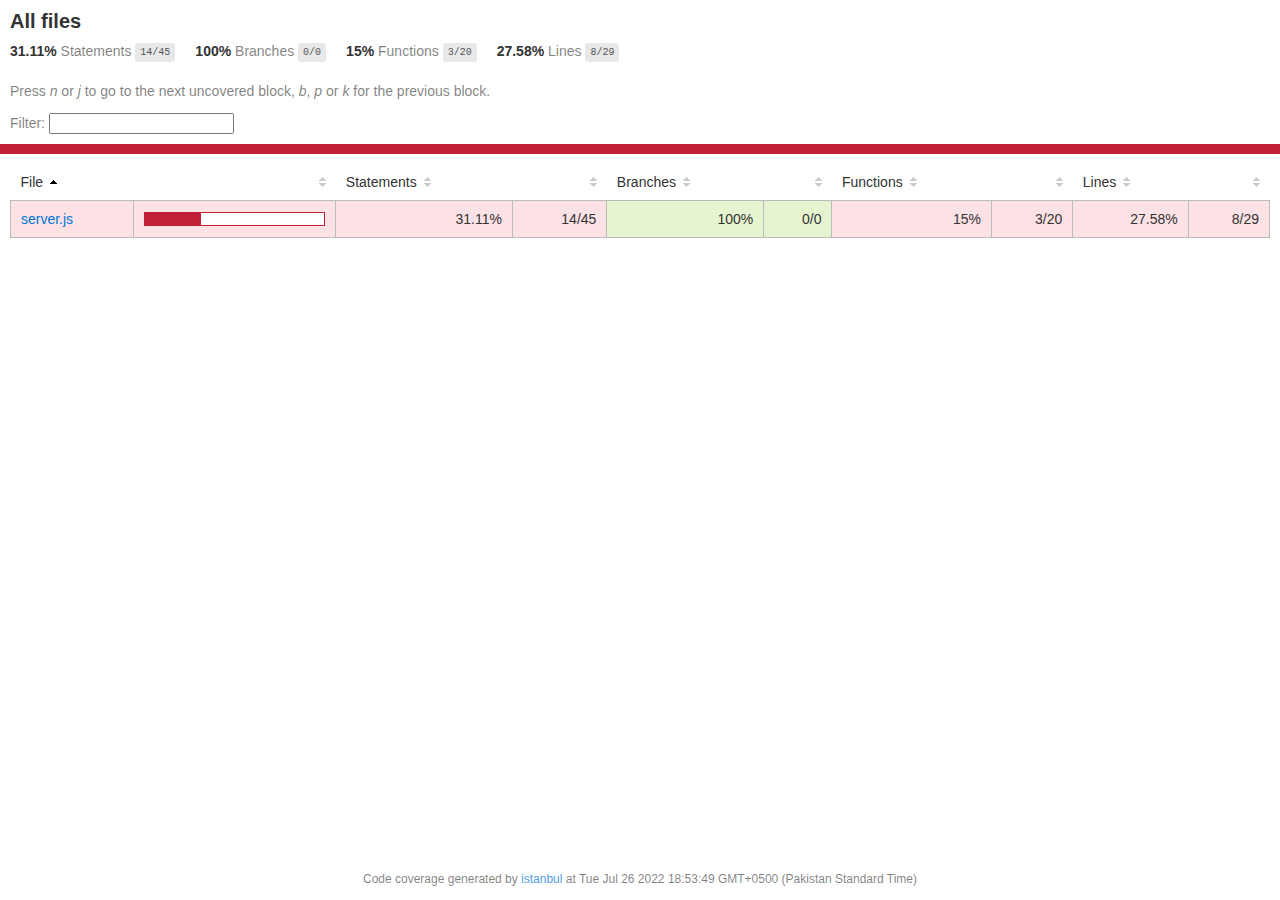
<file: coverage/index.html>
<!doctype html>
<html lang="en">

<head>
    <title>Code coverage report for All files</title>
    <meta charset="utf-8" />
    <link rel="stylesheet" href="prettify.css" />
    <link rel="stylesheet" href="base.css" />
    <link rel="shortcut icon" type="image/x-icon" href="favicon.png" />
    <meta name="viewport" content="width=device-width, initial-scale=1" />
    <style type='text/css'>
        .coverage-summary .sorter {
            background-image: url(sort-arrow-sprite.png);
        }
    </style>
</head>
    
<body>
<div class='wrapper'>
    <div class='pad1'>
        <h1>All files</h1>
        <div class='clearfix'>
            
            <div class='fl pad1y space-right2'>
                <span class="strong">31.11% </span>
                <span class="quiet">Statements</span>
                <span class='fraction'>14/45</span>
            </div>
        
            
            <div class='fl pad1y space-right2'>
                <span class="strong">100% </span>
                <span class="quiet">Branches</span>
                <span class='fraction'>0/0</span>
            </div>
        
            
            <div class='fl pad1y space-right2'>
                <span class="strong">15% </span>
                <span class="quiet">Functions</span>
                <span class='fraction'>3/20</span>
            </div>
        
            
            <div class='fl pad1y space-right2'>
                <span class="strong">27.58% </span>
                <span class="quiet">Lines</span>
                <span class='fraction'>8/29</span>
            </div>
        
            
        </div>
        <p class="quiet">
            Press <em>n</em> or <em>j</em> to go to the next uncovered block, <em>b</em>, <em>p</em> or <em>k</em> for the previous block.
        </p>
        <template id="filterTemplate">
            <div class="quiet">
                Filter:
                <input oninput="onInput()" type="search" id="fileSearch">
            </div>
        </template>
    </div>
    <div class='status-line low'></div>
    <div class="pad1">
<table class="coverage-summary">
<thead>
<tr>
   <th data-col="file" data-fmt="html" data-html="true" class="file">File</th>
   <th data-col="pic" data-type="number" data-fmt="html" data-html="true" class="pic"></th>
   <th data-col="statements" data-type="number" data-fmt="pct" class="pct">Statements</th>
   <th data-col="statements_raw" data-type="number" data-fmt="html" class="abs"></th>
   <th data-col="branches" data-type="number" data-fmt="pct" class="pct">Branches</th>
   <th data-col="branches_raw" data-type="number" data-fmt="html" class="abs"></th>
   <th data-col="functions" data-type="number" data-fmt="pct" class="pct">Functions</th>
   <th data-col="functions_raw" data-type="number" data-fmt="html" class="abs"></th>
   <th data-col="lines" data-type="number" data-fmt="pct" class="pct">Lines</th>
   <th data-col="lines_raw" data-type="number" data-fmt="html" class="abs"></th>
</tr>
</thead>
<tbody><tr>
	<td class="file low" data-value="server.js"><a href="server.js.html">server.js</a></td>
	<td data-value="31.11" class="pic low">
	<div class="chart"><div class="cover-fill" style="width: 31%"></div><div class="cover-empty" style="width: 69%"></div></div>
	</td>
	<td data-value="31.11" class="pct low">31.11%</td>
	<td data-value="45" class="abs low">14/45</td>
	<td data-value="100" class="pct high">100%</td>
	<td data-value="0" class="abs high">0/0</td>
	<td data-value="15" class="pct low">15%</td>
	<td data-value="20" class="abs low">3/20</td>
	<td data-value="27.58" class="pct low">27.58%</td>
	<td data-value="29" class="abs low">8/29</td>
	</tr>

</tbody>
</table>
</div>
                <div class='push'></div><!-- for sticky footer -->
            </div><!-- /wrapper -->
            <div class='footer quiet pad2 space-top1 center small'>
                Code coverage generated by
                <a href="https://istanbul.js.org/" target="_blank" rel="noopener noreferrer">istanbul</a>
                at Tue Jul 26 2022 18:53:49 GMT+0500 (Pakistan Standard Time)
            </div>
        <script src="prettify.js"></script>
        <script>
            window.onload = function () {
                prettyPrint();
            };
        </script>
        <script src="sorter.js"></script>
        <script src="block-navigation.js"></script>
    </body>
</html>
</file>
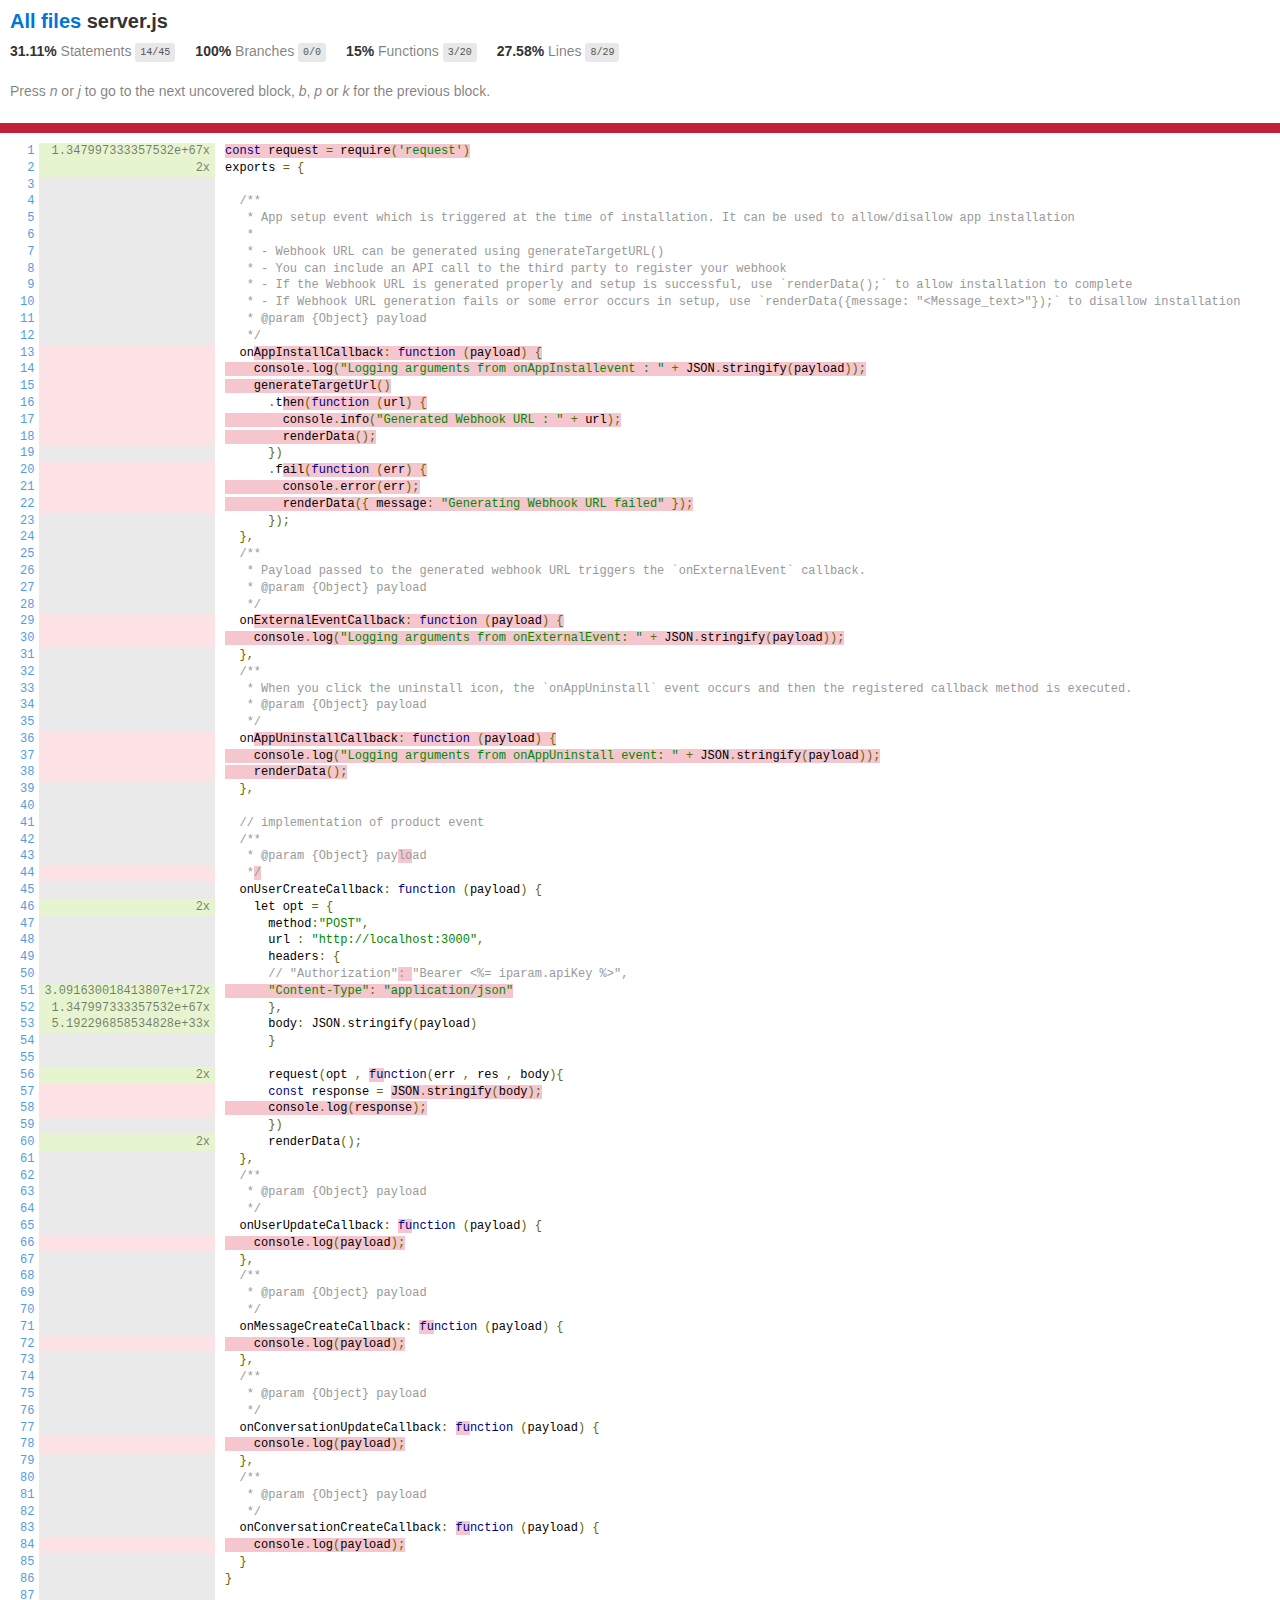
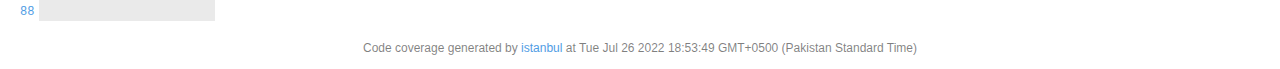
<file: coverage/server.js.html>
<!doctype html>
<html lang="en">

<head>
    <title>Code coverage report for server.js</title>
    <meta charset="utf-8" />
    <link rel="stylesheet" href="prettify.css" />
    <link rel="stylesheet" href="base.css" />
    <link rel="shortcut icon" type="image/x-icon" href="favicon.png" />
    <meta name="viewport" content="width=device-width, initial-scale=1" />
    <style type='text/css'>
        .coverage-summary .sorter {
            background-image: url(sort-arrow-sprite.png);
        }
    </style>
</head>
    
<body>
<div class='wrapper'>
    <div class='pad1'>
        <h1><a href="index.html">All files</a> server.js</h1>
        <div class='clearfix'>
            
            <div class='fl pad1y space-right2'>
                <span class="strong">31.11% </span>
                <span class="quiet">Statements</span>
                <span class='fraction'>14/45</span>
            </div>
        
            
            <div class='fl pad1y space-right2'>
                <span class="strong">100% </span>
                <span class="quiet">Branches</span>
                <span class='fraction'>0/0</span>
            </div>
        
            
            <div class='fl pad1y space-right2'>
                <span class="strong">15% </span>
                <span class="quiet">Functions</span>
                <span class='fraction'>3/20</span>
            </div>
        
            
            <div class='fl pad1y space-right2'>
                <span class="strong">27.58% </span>
                <span class="quiet">Lines</span>
                <span class='fraction'>8/29</span>
            </div>
        
            
        </div>
        <p class="quiet">
            Press <em>n</em> or <em>j</em> to go to the next uncovered block, <em>b</em>, <em>p</em> or <em>k</em> for the previous block.
        </p>
        <template id="filterTemplate">
            <div class="quiet">
                Filter:
                <input oninput="onInput()" type="search" id="fileSearch">
            </div>
        </template>
    </div>
    <div class='status-line low'></div>
    <pre><table class="coverage">
<tr><td class="line-count quiet"><a name='L1'></a><a href='#L1'>1</a>
<a name='L2'></a><a href='#L2'>2</a>
<a name='L3'></a><a href='#L3'>3</a>
<a name='L4'></a><a href='#L4'>4</a>
<a name='L5'></a><a href='#L5'>5</a>
<a name='L6'></a><a href='#L6'>6</a>
<a name='L7'></a><a href='#L7'>7</a>
<a name='L8'></a><a href='#L8'>8</a>
<a name='L9'></a><a href='#L9'>9</a>
<a name='L10'></a><a href='#L10'>10</a>
<a name='L11'></a><a href='#L11'>11</a>
<a name='L12'></a><a href='#L12'>12</a>
<a name='L13'></a><a href='#L13'>13</a>
<a name='L14'></a><a href='#L14'>14</a>
<a name='L15'></a><a href='#L15'>15</a>
<a name='L16'></a><a href='#L16'>16</a>
<a name='L17'></a><a href='#L17'>17</a>
<a name='L18'></a><a href='#L18'>18</a>
<a name='L19'></a><a href='#L19'>19</a>
<a name='L20'></a><a href='#L20'>20</a>
<a name='L21'></a><a href='#L21'>21</a>
<a name='L22'></a><a href='#L22'>22</a>
<a name='L23'></a><a href='#L23'>23</a>
<a name='L24'></a><a href='#L24'>24</a>
<a name='L25'></a><a href='#L25'>25</a>
<a name='L26'></a><a href='#L26'>26</a>
<a name='L27'></a><a href='#L27'>27</a>
<a name='L28'></a><a href='#L28'>28</a>
<a name='L29'></a><a href='#L29'>29</a>
<a name='L30'></a><a href='#L30'>30</a>
<a name='L31'></a><a href='#L31'>31</a>
<a name='L32'></a><a href='#L32'>32</a>
<a name='L33'></a><a href='#L33'>33</a>
<a name='L34'></a><a href='#L34'>34</a>
<a name='L35'></a><a href='#L35'>35</a>
<a name='L36'></a><a href='#L36'>36</a>
<a name='L37'></a><a href='#L37'>37</a>
<a name='L38'></a><a href='#L38'>38</a>
<a name='L39'></a><a href='#L39'>39</a>
<a name='L40'></a><a href='#L40'>40</a>
<a name='L41'></a><a href='#L41'>41</a>
<a name='L42'></a><a href='#L42'>42</a>
<a name='L43'></a><a href='#L43'>43</a>
<a name='L44'></a><a href='#L44'>44</a>
<a name='L45'></a><a href='#L45'>45</a>
<a name='L46'></a><a href='#L46'>46</a>
<a name='L47'></a><a href='#L47'>47</a>
<a name='L48'></a><a href='#L48'>48</a>
<a name='L49'></a><a href='#L49'>49</a>
<a name='L50'></a><a href='#L50'>50</a>
<a name='L51'></a><a href='#L51'>51</a>
<a name='L52'></a><a href='#L52'>52</a>
<a name='L53'></a><a href='#L53'>53</a>
<a name='L54'></a><a href='#L54'>54</a>
<a name='L55'></a><a href='#L55'>55</a>
<a name='L56'></a><a href='#L56'>56</a>
<a name='L57'></a><a href='#L57'>57</a>
<a name='L58'></a><a href='#L58'>58</a>
<a name='L59'></a><a href='#L59'>59</a>
<a name='L60'></a><a href='#L60'>60</a>
<a name='L61'></a><a href='#L61'>61</a>
<a name='L62'></a><a href='#L62'>62</a>
<a name='L63'></a><a href='#L63'>63</a>
<a name='L64'></a><a href='#L64'>64</a>
<a name='L65'></a><a href='#L65'>65</a>
<a name='L66'></a><a href='#L66'>66</a>
<a name='L67'></a><a href='#L67'>67</a>
<a name='L68'></a><a href='#L68'>68</a>
<a name='L69'></a><a href='#L69'>69</a>
<a name='L70'></a><a href='#L70'>70</a>
<a name='L71'></a><a href='#L71'>71</a>
<a name='L72'></a><a href='#L72'>72</a>
<a name='L73'></a><a href='#L73'>73</a>
<a name='L74'></a><a href='#L74'>74</a>
<a name='L75'></a><a href='#L75'>75</a>
<a name='L76'></a><a href='#L76'>76</a>
<a name='L77'></a><a href='#L77'>77</a>
<a name='L78'></a><a href='#L78'>78</a>
<a name='L79'></a><a href='#L79'>79</a>
<a name='L80'></a><a href='#L80'>80</a>
<a name='L81'></a><a href='#L81'>81</a>
<a name='L82'></a><a href='#L82'>82</a>
<a name='L83'></a><a href='#L83'>83</a>
<a name='L84'></a><a href='#L84'>84</a>
<a name='L85'></a><a href='#L85'>85</a>
<a name='L86'></a><a href='#L86'>86</a>
<a name='L87'></a><a href='#L87'>87</a>
<a name='L88'></a><a href='#L88'>88</a></td><td class="line-coverage quiet"><span class="cline-any cline-yes">1.347997333357532e+67x</span>
<span class="cline-any cline-yes">2x</span>
<span class="cline-any cline-neutral">&nbsp;</span>
<span class="cline-any cline-neutral">&nbsp;</span>
<span class="cline-any cline-neutral">&nbsp;</span>
<span class="cline-any cline-neutral">&nbsp;</span>
<span class="cline-any cline-neutral">&nbsp;</span>
<span class="cline-any cline-neutral">&nbsp;</span>
<span class="cline-any cline-neutral">&nbsp;</span>
<span class="cline-any cline-neutral">&nbsp;</span>
<span class="cline-any cline-neutral">&nbsp;</span>
<span class="cline-any cline-neutral">&nbsp;</span>
<span class="cline-any cline-no">&nbsp;</span>
<span class="cline-any cline-no">&nbsp;</span>
<span class="cline-any cline-no">&nbsp;</span>
<span class="cline-any cline-no">&nbsp;</span>
<span class="cline-any cline-no">&nbsp;</span>
<span class="cline-any cline-no">&nbsp;</span>
<span class="cline-any cline-neutral">&nbsp;</span>
<span class="cline-any cline-no">&nbsp;</span>
<span class="cline-any cline-no">&nbsp;</span>
<span class="cline-any cline-no">&nbsp;</span>
<span class="cline-any cline-neutral">&nbsp;</span>
<span class="cline-any cline-neutral">&nbsp;</span>
<span class="cline-any cline-neutral">&nbsp;</span>
<span class="cline-any cline-neutral">&nbsp;</span>
<span class="cline-any cline-neutral">&nbsp;</span>
<span class="cline-any cline-neutral">&nbsp;</span>
<span class="cline-any cline-no">&nbsp;</span>
<span class="cline-any cline-no">&nbsp;</span>
<span class="cline-any cline-neutral">&nbsp;</span>
<span class="cline-any cline-neutral">&nbsp;</span>
<span class="cline-any cline-neutral">&nbsp;</span>
<span class="cline-any cline-neutral">&nbsp;</span>
<span class="cline-any cline-neutral">&nbsp;</span>
<span class="cline-any cline-no">&nbsp;</span>
<span class="cline-any cline-no">&nbsp;</span>
<span class="cline-any cline-no">&nbsp;</span>
<span class="cline-any cline-neutral">&nbsp;</span>
<span class="cline-any cline-neutral">&nbsp;</span>
<span class="cline-any cline-neutral">&nbsp;</span>
<span class="cline-any cline-neutral">&nbsp;</span>
<span class="cline-any cline-neutral">&nbsp;</span>
<span class="cline-any cline-no">&nbsp;</span>
<span class="cline-any cline-neutral">&nbsp;</span>
<span class="cline-any cline-yes">2x</span>
<span class="cline-any cline-neutral">&nbsp;</span>
<span class="cline-any cline-neutral">&nbsp;</span>
<span class="cline-any cline-neutral">&nbsp;</span>
<span class="cline-any cline-neutral">&nbsp;</span>
<span class="cline-any cline-yes">3.091630018413807e+172x</span>
<span class="cline-any cline-yes">1.347997333357532e+67x</span>
<span class="cline-any cline-yes">5.192296858534828e+33x</span>
<span class="cline-any cline-neutral">&nbsp;</span>
<span class="cline-any cline-neutral">&nbsp;</span>
<span class="cline-any cline-yes">2x</span>
<span class="cline-any cline-no">&nbsp;</span>
<span class="cline-any cline-no">&nbsp;</span>
<span class="cline-any cline-neutral">&nbsp;</span>
<span class="cline-any cline-yes">2x</span>
<span class="cline-any cline-neutral">&nbsp;</span>
<span class="cline-any cline-neutral">&nbsp;</span>
<span class="cline-any cline-neutral">&nbsp;</span>
<span class="cline-any cline-neutral">&nbsp;</span>
<span class="cline-any cline-neutral">&nbsp;</span>
<span class="cline-any cline-no">&nbsp;</span>
<span class="cline-any cline-neutral">&nbsp;</span>
<span class="cline-any cline-neutral">&nbsp;</span>
<span class="cline-any cline-neutral">&nbsp;</span>
<span class="cline-any cline-neutral">&nbsp;</span>
<span class="cline-any cline-neutral">&nbsp;</span>
<span class="cline-any cline-no">&nbsp;</span>
<span class="cline-any cline-neutral">&nbsp;</span>
<span class="cline-any cline-neutral">&nbsp;</span>
<span class="cline-any cline-neutral">&nbsp;</span>
<span class="cline-any cline-neutral">&nbsp;</span>
<span class="cline-any cline-neutral">&nbsp;</span>
<span class="cline-any cline-no">&nbsp;</span>
<span class="cline-any cline-neutral">&nbsp;</span>
<span class="cline-any cline-neutral">&nbsp;</span>
<span class="cline-any cline-neutral">&nbsp;</span>
<span class="cline-any cline-neutral">&nbsp;</span>
<span class="cline-any cline-neutral">&nbsp;</span>
<span class="cline-any cline-no">&nbsp;</span>
<span class="cline-any cline-neutral">&nbsp;</span>
<span class="cline-any cline-neutral">&nbsp;</span>
<span class="cline-any cline-neutral">&nbsp;</span>
<span class="cline-any cline-neutral">&nbsp;</span></td><td class="text"><pre class="prettyprint lang-js"><span class="cstat-no" title="statement not covered" ><span class="cstat-no" title="statement not covered" >const request = require('request')</span></span>
exports = {
&nbsp;
  /**
   * App setup event which is triggered at the time of installation. It can be used to allow/disallow app installation
   *
   * - Webhook URL can be generated using generateTargetURL()
   * - You can include an API call to the third party to register your webhook
   * - If the Webhook URL is generated properly and setup is successful, use `renderData();` to allow installation to complete
   * - If Webhook URL generation fails or some error occurs in setup, use `renderData({message: "&lt;Message_text&gt;"});` to disallow installation
   * @param {Object} payload
   */<span class="fstat-no" title="function not covered" ></span>
  on<span class="cstat-no" title="statement not covered" >AppInstallCallback: <span class="fstat-no" title="function not covered" >fu</span>nction (payload) {</span>
<span class="cstat-no" title="statement not covered" ><span class="cstat-no" title="statement not covered" >    console.log("Logging arguments from onAppInstallevent : " + JSON.stringify(payload));</span></span>
<span class="cstat-no" title="statement not covered" >    generate<span class="fstat-no" title="function not covered" >Ta</span>rgetUrl()</span>
      .t<span class="cstat-no" title="statement not covered" >hen(<span class="fstat-no" title="function not covered" >fu</span>nction (url) {</span>
<span class="cstat-no" title="statement not covered" ><span class="cstat-no" title="statement not covered" >        console.info("</span>Generated Webhook URL : " + url);</span>
<span class="cstat-no" title="statement not covered" >        renderData();</span>
      })<span class="fstat-no" title="function not covered" ></span>
      .f<span class="cstat-no" title="statement not covered" >ail(<span class="fstat-no" title="function not covered" >fu</span>nction (err) {</span>
<span class="cstat-no" title="statement not covered" ><span class="cstat-no" title="statement not covered" >        console.error(err);</span></span>
<span class="cstat-no" title="statement not covered" >        renderData({ message: "Generating Webhook URL failed" });</span>
      });
  },
  /**
   * Payload passed to the generated webhook URL triggers the `onExternalEvent` callback.
   * @param {Object} payload
   */<span class="fstat-no" title="function not covered" ></span>
  on<span class="cstat-no" title="statement not covered" >ExternalEventCallback: <span class="fstat-no" title="function not covered" >fu</span>nction (payload) {</span>
<span class="cstat-no" title="statement not covered" >    console.log("Logging arguments from onExternalEvent: " + JSON.stringify(payload));</span>
  },
  /**
   * When you click the uninstall icon, the `onAppUninstall` event occurs and then the registered callback method is executed.
   * @param {Object} payload
   */<span class="fstat-no" title="function not covered" ></span>
  on<span class="cstat-no" title="statement not covered" >AppUninstallCallback: <span class="fstat-no" title="function not covered" >fu</span>nction (payload) {</span>
<span class="cstat-no" title="statement not covered" ><span class="cstat-no" title="statement not covered" >    console.log("L</span>ogging arguments from onAppUninstall event: " + JSON.stringify(payload));</span>
<span class="cstat-no" title="statement not covered" >    renderData();</span>
  },
&nbsp;
  // implementation of product event  
  /**
   * @param {Object} pay<span class="fstat-no" title="function not covered" >lo</span>ad
   *<span class="cstat-no" title="statement not covered" ><span class="cstat-no" title="statement not covered" >/</span></span>
  onUserCreateCallback: function (payload) {
    let opt = {
      method:"POST",
      url : "http://localhost:3000",
      headers: {
      // "Authorization"<span class="fstat-no" title="function not covered" >: </span>"Bearer &lt;%= iparam.apiKey %&gt;",
<span class="cstat-no" title="statement not covered" ><span class="cstat-no" title="statement not covered" ><span class="cstat-no" title="statement not covered" >      "Content-Type": "app</span>lication/json"</span></span>
      },
      body: JSON.stringify(payload)
      }
      
      request(opt , <span class="fstat-no" title="function not covered" >fu</span>nction(err , res , body){
      const response = <span class="cstat-no" title="statement not covered" >JSON.stringify(body);</span>
<span class="cstat-no" title="statement not covered" >      console.log(response);</span>
      })
      renderData();
  },
  /**
   * @param {Object} payload
   */
  onUserUpdateCallback: <span class="fstat-no" title="function not covered" >fu</span>nction (payload) {
<span class="cstat-no" title="statement not covered" >    console.log(payload);</span>
  },
  /**
   * @param {Object} payload
   */
  onMessageCreateCallback: <span class="fstat-no" title="function not covered" >fu</span>nction (payload) {
<span class="cstat-no" title="statement not covered" >    console.log(payload);</span>
  },
  /**
   * @param {Object} payload
   */
  onConversationUpdateCallback: <span class="fstat-no" title="function not covered" >fu</span>nction (payload) {
<span class="cstat-no" title="statement not covered" >    console.log(payload);</span>
  },
  /**
   * @param {Object} payload
   */
  onConversationCreateCallback: <span class="fstat-no" title="function not covered" >fu</span>nction (payload) {
<span class="cstat-no" title="statement not covered" >    console.log(payload);</span>
  }
}
&nbsp;
&nbsp;</pre></td></tr></table></pre>

                <div class='push'></div><!-- for sticky footer -->
            </div><!-- /wrapper -->
            <div class='footer quiet pad2 space-top1 center small'>
                Code coverage generated by
                <a href="https://istanbul.js.org/" target="_blank" rel="noopener noreferrer">istanbul</a>
                at Tue Jul 26 2022 18:53:49 GMT+0500 (Pakistan Standard Time)
            </div>
        <script src="prettify.js"></script>
        <script>
            window.onload = function () {
                prettyPrint();
            };
        </script>
        <script src="sorter.js"></script>
        <script src="block-navigation.js"></script>
    </body>
</html>
</file>
<file: coverage/prettify.css>
.pln{color:#000}@media screen{.str{color:#080}.kwd{color:#008}.com{color:#800}.typ{color:#606}.lit{color:#066}.pun,.opn,.clo{color:#660}.tag{color:#008}.atn{color:#606}.atv{color:#080}.dec,.var{color:#606}.fun{color:red}}@media print,projection{.str{color:#060}.kwd{color:#006;font-weight:bold}.com{color:#600;font-style:italic}.typ{color:#404;font-weight:bold}.lit{color:#044}.pun,.opn,.clo{color:#440}.tag{color:#006;font-weight:bold}.atn{color:#404}.atv{color:#060}}pre.prettyprint{padding:2px;border:1px solid #888}ol.linenums{margin-top:0;margin-bottom:0}li.L0,li.L1,li.L2,li.L3,li.L5,li.L6,li.L7,li.L8{list-style-type:none}li.L1,li.L3,li.L5,li.L7,li.L9{background:#eee}
</file>
<file: coverage/base.css>
body, html {
  margin:0; padding: 0;
  height: 100%;
}
body {
    font-family: Helvetica Neue, Helvetica, Arial;
    font-size: 14px;
    color:#333;
}
.small { font-size: 12px; }
*, *:after, *:before {
  -webkit-box-sizing:border-box;
     -moz-box-sizing:border-box;
          box-sizing:border-box;
  }
h1 { font-size: 20px; margin: 0;}
h2 { font-size: 14px; }
pre {
    font: 12px/1.4 Consolas, "Liberation Mono", Menlo, Courier, monospace;
    margin: 0;
    padding: 0;
    -moz-tab-size: 2;
    -o-tab-size:  2;
    tab-size: 2;
}
a { color:#0074D9; text-decoration:none; }
a:hover { text-decoration:underline; }
.strong { font-weight: bold; }
.space-top1 { padding: 10px 0 0 0; }
.pad2y { padding: 20px 0; }
.pad1y { padding: 10px 0; }
.pad2x { padding: 0 20px; }
.pad2 { padding: 20px; }
.pad1 { padding: 10px; }
.space-left2 { padding-left:55px; }
.space-right2 { padding-right:20px; }
.center { text-align:center; }
.clearfix { display:block; }
.clearfix:after {
  content:'';
  display:block;
  height:0;
  clear:both;
  visibility:hidden;
  }
.fl { float: left; }
@media only screen and (max-width:640px) {
  .col3 { width:100%; max-width:100%; }
  .hide-mobile { display:none!important; }
}

.quiet {
  color: #7f7f7f;
  color: rgba(0,0,0,0.5);
}
.quiet a { opacity: 0.7; }

.fraction {
  font-family: Consolas, 'Liberation Mono', Menlo, Courier, monospace;
  font-size: 10px;
  color: #555;
  background: #E8E8E8;
  padding: 4px 5px;
  border-radius: 3px;
  vertical-align: middle;
}

div.path a:link, div.path a:visited { color: #333; }
table.coverage {
  border-collapse: collapse;
  margin: 10px 0 0 0;
  padding: 0;
}

table.coverage td {
  margin: 0;
  padding: 0;
  vertical-align: top;
}
table.coverage td.line-count {
    text-align: right;
    padding: 0 5px 0 20px;
}
table.coverage td.line-coverage {
    text-align: right;
    padding-right: 10px;
    min-width:20px;
}

table.coverage td span.cline-any {
    display: inline-block;
    padding: 0 5px;
    width: 100%;
}
.missing-if-branch {
    display: inline-block;
    margin-right: 5px;
    border-radius: 3px;
    position: relative;
    padding: 0 4px;
    background: #333;
    color: yellow;
}

.skip-if-branch {
    display: none;
    margin-right: 10px;
    position: relative;
    padding: 0 4px;
    background: #ccc;
    color: white;
}
.missing-if-branch .typ, .skip-if-branch .typ {
    color: inherit !important;
}
.coverage-summary {
  border-collapse: collapse;
  width: 100%;
}
.coverage-summary tr { border-bottom: 1px solid #bbb; }
.keyline-all { border: 1px solid #ddd; }
.coverage-summary td, .coverage-summary th { padding: 10px; }
.coverage-summary tbody { border: 1px solid #bbb; }
.coverage-summary td { border-right: 1px solid #bbb; }
.coverage-summary td:last-child { border-right: none; }
.coverage-summary th {
  text-align: left;
  font-weight: normal;
  white-space: nowrap;
}
.coverage-summary th.file { border-right: none !important; }
.coverage-summary th.pct { }
.coverage-summary th.pic,
.coverage-summary th.abs,
.coverage-summary td.pct,
.coverage-summary td.abs { text-align: right; }
.coverage-summary td.file { white-space: nowrap;  }
.coverage-summary td.pic { min-width: 120px !important;  }
.coverage-summary tfoot td { }

.coverage-summary .sorter {
    height: 10px;
    width: 7px;
    display: inline-block;
    margin-left: 0.5em;
    background: url(sort-arrow-sprite.png) no-repeat scroll 0 0 transparent;
}
.coverage-summary .sorted .sorter {
    background-position: 0 -20px;
}
.coverage-summary .sorted-desc .sorter {
    background-position: 0 -10px;
}
.status-line {  height: 10px; }
/* yellow */
.cbranch-no { background: yellow !important; color: #111; }
/* dark red */
.red.solid, .status-line.low, .low .cover-fill { background:#C21F39 }
.low .chart { border:1px solid #C21F39 }
.highlighted,
.highlighted .cstat-no, .highlighted .fstat-no, .highlighted .cbranch-no{
  background: #C21F39 !important;
}
/* medium red */
.cstat-no, .fstat-no, .cbranch-no, .cbranch-no { background:#F6C6CE }
/* light red */
.low, .cline-no { background:#FCE1E5 }
/* light green */
.high, .cline-yes { background:rgb(230,245,208) }
/* medium green */
.cstat-yes { background:rgb(161,215,106) }
/* dark green */
.status-line.high, .high .cover-fill { background:rgb(77,146,33) }
.high .chart { border:1px solid rgb(77,146,33) }
/* dark yellow (gold) */
.status-line.medium, .medium .cover-fill { background: #f9cd0b; }
.medium .chart { border:1px solid #f9cd0b; }
/* light yellow */
.medium { background: #fff4c2; }

.cstat-skip { background: #ddd; color: #111; }
.fstat-skip { background: #ddd; color: #111 !important; }
.cbranch-skip { background: #ddd !important; color: #111; }

span.cline-neutral { background: #eaeaea; }

.coverage-summary td.empty {
    opacity: .5;
    padding-top: 4px;
    padding-bottom: 4px;
    line-height: 1;
    color: #888;
}

.cover-fill, .cover-empty {
  display:inline-block;
  height: 12px;
}
.chart {
  line-height: 0;
}
.cover-empty {
    background: white;
}
.cover-full {
    border-right: none !important;
}
pre.prettyprint {
    border: none !important;
    padding: 0 !important;
    margin: 0 !important;
}
.com { color: #999 !important; }
.ignore-none { color: #999; font-weight: normal; }

.wrapper {
  min-height: 100%;
  height: auto !important;
  height: 100%;
  margin: 0 auto -48px;
}
.footer, .push {
  height: 48px;
}
</file>
